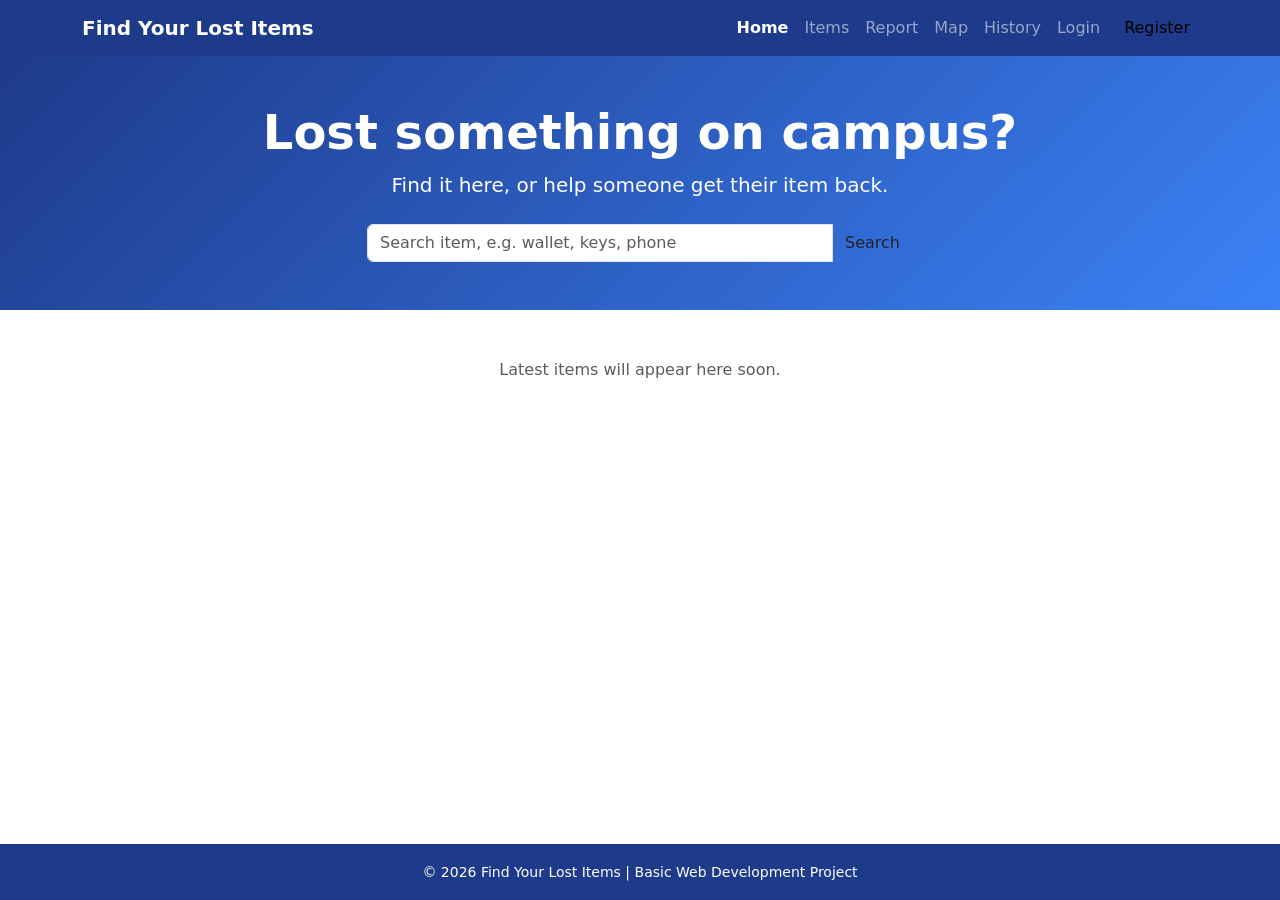
<file: index.html>
<!DOCTYPE html>
<html lang="en">
<head>
    <meta charset="UTF-8">
    <meta name="viewport" content="width=device-width, initial-scale=1.0">
    <title>Find Your Lost Items</title>
    <link rel="stylesheet" href="css/style.css">
    <link rel="stylesheet" href="https://cdn.jsdelivr.net/npm/bootstrap@5.3.8/dist/css/bootstrap.min.css">
</head>

<body>

      <!-- ===== NAVBAR (top menu) ===== -->
  <nav class="navbar navbar-expand-lg navbar-dark navbar-lf">
    <div class="container">
      <a class="navbar-brand fw-bold" href="index.html">Find Your Lost Items</a>

      <!-- Button that appears on small screens (phone) -->
      <button class="navbar-toggler" type="button"
              data-bs-toggle="collapse" data-bs-target="#mainMenu"
              aria-controls="mainMenu" aria-expanded="false" aria-label="Toggle menu">
        <span class="navbar-toggler-icon"></span>
      </button>

      <div class="collapse navbar-collapse" id="mainMenu">
        <ul class="navbar-nav ms-auto">
          <li class="nav-item"><a class="nav-link active" href="index.html">Home</a></li>
          <li class="nav-item"><a class="nav-link" href="pages/items.html">Items</a></li>
          <li class="nav-item"><a class="nav-link" href="pages/report.html">Report</a></li>
          <li class="nav-item"><a class="nav-link" href="pages/map.html">Map</a></li>
          <li class="nav-item"><a class="nav-link" href="pages/history.html">History</a></li>
          <li class="nav-item"><a class="nav-link" href="pages/login.html">Login</a></li>
          <li class="nav-item"><a class="nav-link btn-register" href="pages/register.html">Register</a></li>
        </ul>
      </div>
    </div>
  </nav>

  <!-- ===== MAIN CONTENT ===== -->
  <main>
    <section class="hero text-center">
      <div class="container py-5">
        <h1 class="display-5 fw-bold">Lost something on campus?</h1>
        <p class="lead">Find it here, or help someone get their item back.</p>

        <!-- Search box (not working yet, we add JavaScript later) -->
        <div class="row justify-content-center mt-4">
          <div class="col-md-6">
            <div class="input-group">
              <input type="text" class="form-control" placeholder="Search item, e.g. wallet, keys, phone">
              <button class="btn btn-lf" type="button">Search</button>
            </div>
          </div>
        </div>
      </div>
    </section>

    <section class="container py-5 text-center">
      <p class="text-muted">Latest items will appear here soon.</p>
    </section>
  </main>

  <!-- ===== FOOTER (bottom) ===== -->
  <footer class="footer-lf text-center py-3">
    <div class="container">
      <small>&copy; 2026 Find Your Lost Items | Basic Web Development Project</small>
    </div>
  </footer>

    <script src="https://cdn.jsdelivr.net/npm/bootstrap@5.3.8/dist/js/bootstrap.bundle.min.js"></script>
</body>
</html>
</file>
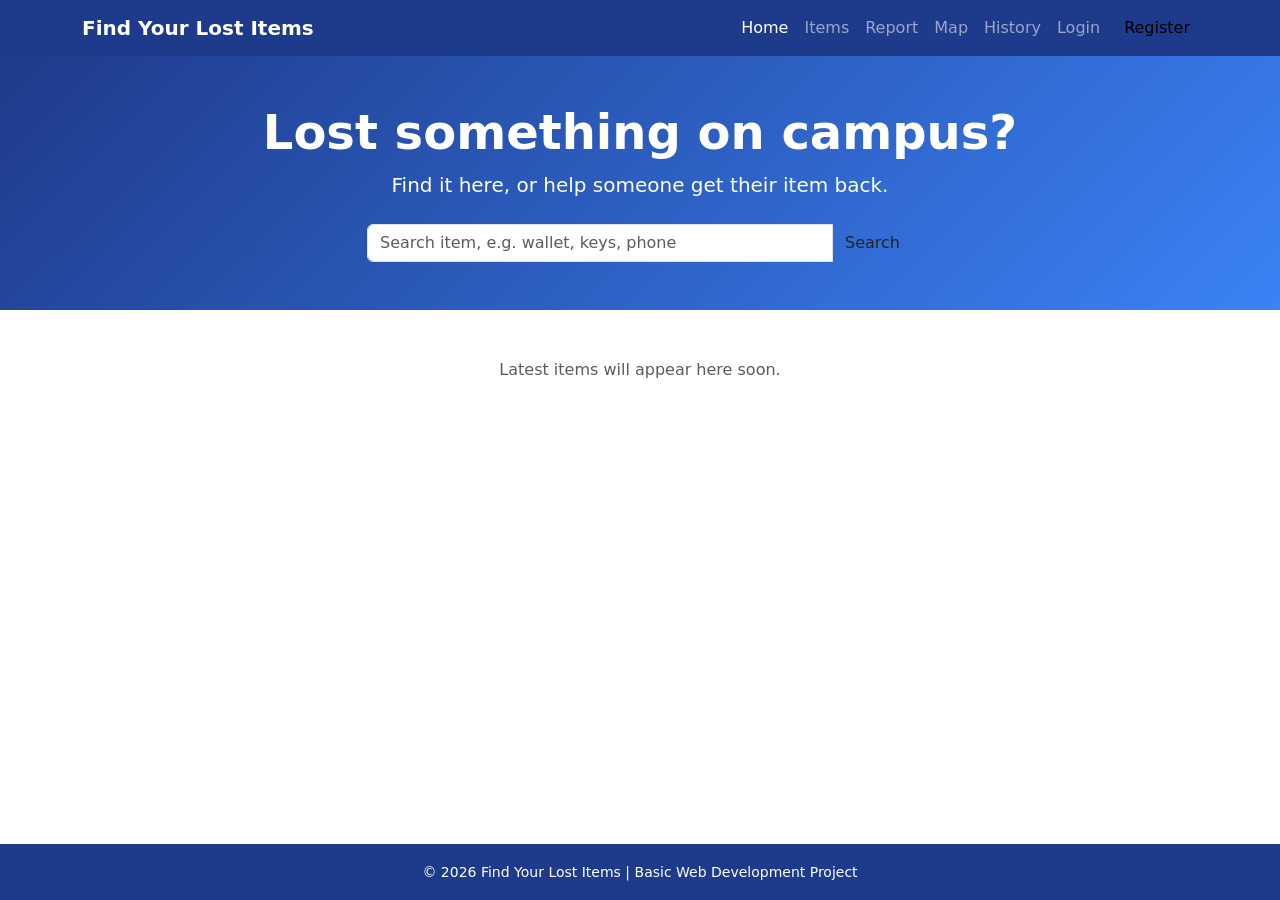
<file: Project Structure/HTML Files/index.html>
<!DOCTYPE html>
<html lang="en">
<head>
    <meta charset="UTF-8">
    <meta name="viewport" content="width=device-width, initial-scale=1.0">
    <title>Find Your Lost Items</title>
    <link rel="stylesheet" href="../CSS Files/style.css">
    <link rel="stylesheet" href="https://cdn.jsdelivr.net/npm/bootstrap@5.3.8/dist/css/bootstrap.min.css">
</head>

<body>

      <!-- ===== NAVBAR (top menu) ===== -->
  <nav class="navbar navbar-expand-lg navbar-dark navbar-lf">
    <div class="container">
      <a class="navbar-brand fw-bold" href="index.html">Find Your Lost Items</a>

      <!-- Button that appears on small screens (phone) -->
      <button class="navbar-toggler" type="button"
              data-bs-toggle="collapse" data-bs-target="#mainMenu"
              aria-controls="mainMenu" aria-expanded="false" aria-label="Toggle menu">
        <span class="navbar-toggler-icon"></span>
      </button>

      <div class="collapse navbar-collapse" id="mainMenu">
        <ul class="navbar-nav ms-auto">
          <li class="nav-item"><a class="nav-link active" href="index.html">Home</a></li>
          <li class="nav-item"><a class="nav-link" href="pages/items.html">Items</a></li>
          <li class="nav-item"><a class="nav-link" href="pages/report.html">Report</a></li>
          <li class="nav-item"><a class="nav-link" href="pages/map.html">Map</a></li>
          <li class="nav-item"><a class="nav-link" href="pages/history.html">History</a></li>
          <li class="nav-item"><a class="nav-link" href="pages/login.html">Login</a></li>
          <li class="nav-item"><a class="nav-link btn-register" href="pages/register.html">Register</a></li>
        </ul>
      </div>
    </div>
  </nav>

  <!-- ===== MAIN CONTENT ===== -->
  <main>
    <section class="hero text-center">
      <div class="container py-5">
        <h1 class="display-5 fw-bold">Lost something on campus?</h1>
        <p class="lead">Find it here, or help someone get their item back.</p>

        <!-- Search box (not working yet, we add JavaScript later) -->
        <div class="row justify-content-center mt-4">
          <div class="col-md-6">
            <div class="input-group">
              <input type="text" class="form-control" placeholder="Search item, e.g. wallet, keys, phone">
              <button class="btn btn-lf" type="button">Search</button>
            </div>
          </div>
        </div>
      </div>
    </section>

    <section class="container py-5 text-center">
      <p class="text-muted">Latest items will appear here soon.</p>
    </section>
  </main>

  <!-- ===== FOOTER (bottom) ===== -->
  <footer class="footer-lf text-center py-3">
    <div class="container">
      <small>&copy; 2026 Find Your Lost Items | Basic Web Development Project</small>
    </div>
  </footer>

    <script src="https://cdn.jsdelivr.net/npm/bootstrap@5.3.8/dist/js/bootstrap.bundle.min.js"></script>
</body>
</html>
</file>
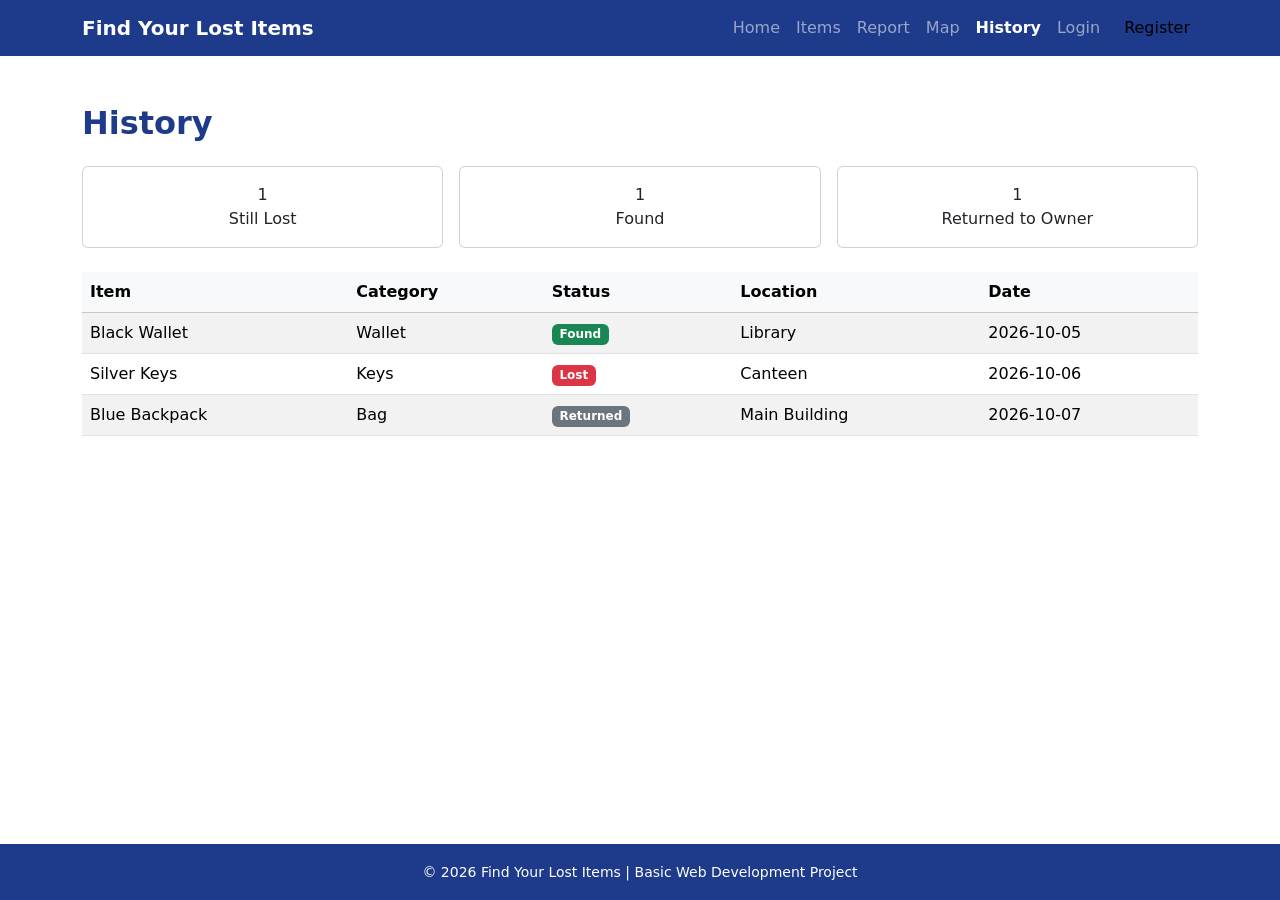
<file: pages/history.html>
<!DOCTYPE html>
<html lang="en">
<head>
  <meta charset="UTF-8">
  <meta name="viewport" content="width=device-width, initial-scale=1">
  <title>History - Find Your Lost Items</title>
  <link rel="stylesheet" href="../css/style.css">
  <link rel="stylesheet" href="https://cdn.jsdelivr.net/npm/bootstrap@5.3.8/dist/css/bootstrap.min.css">
</head>
<body>

  <!-- ===== NAVBAR ===== -->
  <nav class="navbar navbar-expand-lg navbar-dark navbar-lf">
    <div class="container">
      <a class="navbar-brand fw-bold" href="../index.html">Find Your Lost Items</a>
      <button class="navbar-toggler" type="button"
              data-bs-toggle="collapse" data-bs-target="#mainMenu"
              aria-controls="mainMenu" aria-expanded="false" aria-label="Toggle menu">
        <span class="navbar-toggler-icon"></span>
      </button>
      <div class="collapse navbar-collapse" id="mainMenu">
        <ul class="navbar-nav ms-auto">
          <li class="nav-item"><a class="nav-link" href="../index.html">Home</a></li>
          <li class="nav-item"><a class="nav-link" href="items.html">Items</a></li>
          <li class="nav-item"><a class="nav-link" href="report.html">Report</a></li>
          <li class="nav-item"><a class="nav-link" href="map.html">Map</a></li>
          <li class="nav-item"><a class="nav-link active" href="history.html">History</a></li>
          <li class="nav-item"><a class="nav-link" href="login.html">Login</a></li>
          <li class="nav-item"><a class="nav-link btn-register" href="register.html">Register</a></li>
        </ul>
      </div>
    </div>
  </nav>

  <!-- ===== MAIN CONTENT ===== -->
  <main class="container py-5">
    <h2 class="page-title mb-4">History</h2>

    <!-- Number cards (static for now, JavaScript will count from data.js later) -->
    <div class="row g-3 mb-4 text-center">
      <div class="col-md-4">
        <div class="card"><div class="card-body">
          <div class="stat-number">1</div><div>Still Lost</div>
        </div></div>
      </div>
      <div class="col-md-4">
        <div class="card"><div class="card-body">
          <div class="stat-number">1</div><div>Found</div>
        </div></div>
      </div>
      <div class="col-md-4">
        <div class="card"><div class="card-body">
          <div class="stat-number">1</div><div>Returned to Owner</div>
        </div></div>
      </div>
    </div>

    <div class="table-responsive">
      <table class="table table-striped table-hover align-middle">
        <thead class="table-light">
          <tr>
            <th>Item</th>
            <th>Category</th>
            <th>Status</th>
            <th>Location</th>
            <th>Date</th>
          </tr>
        </thead>
        <tbody>
            <tr>
              <td>Black Wallet</td>
              <td>Wallet</td>
              <td><span class="badge bg-success">Found</span></td>
              <td>Library</td>
              <td>2026-10-05</td>
            </tr>
            <tr>
              <td>Silver Keys</td>
              <td>Keys</td>
              <td><span class="badge bg-danger">Lost</span></td>
              <td>Canteen</td>
              <td>2026-10-06</td>
            </tr>
            <tr>
              <td>Blue Backpack</td>
              <td>Bag</td>
              <td><span class="badge bg-secondary">Returned</span></td>
              <td>Main Building</td>
              <td>2026-10-07</td>
            </tr>
        </tbody>
      </table>
    </div>
  </main>

  <!-- ===== FOOTER ===== -->
  <footer class="footer-lf text-center py-3">
    <div class="container">
      <small>&copy; 2026 Find Your Lost Items | Basic Web Development Project</small>
    </div>
  </footer>

  <script src="https://cdn.jsdelivr.net/npm/bootstrap@5.3.8/dist/js/bootstrap.bundle.min.js"></script>
</body>
</html>
</file>
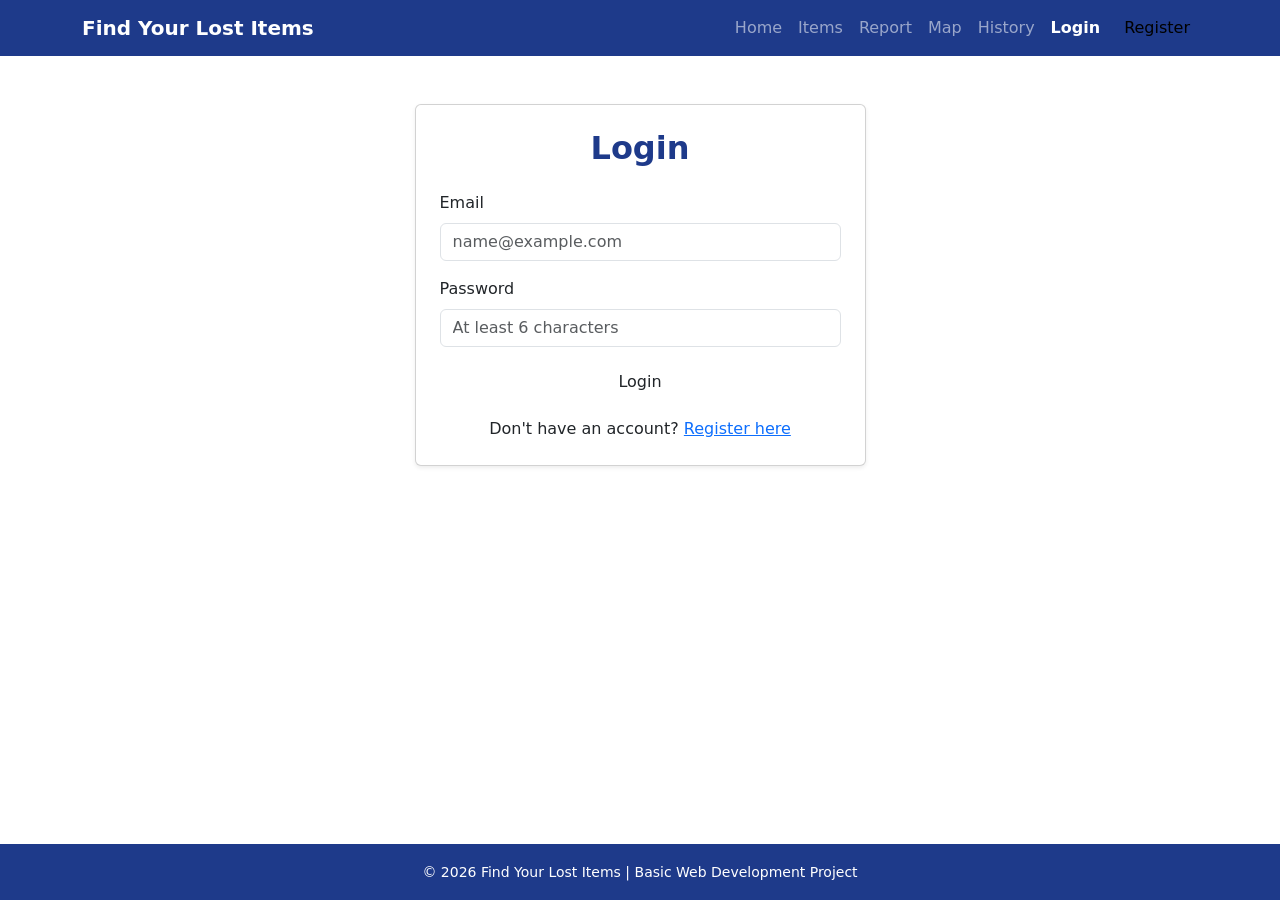
<file: pages/login.html>
<!DOCTYPE html>
<html lang="en">
<head>
    <meta charset="UTF-8">
    <meta name="viewport" content="width=device-width, initial-scale=1.0">
    <title>Login - Find Your Lost Items</title>
    <link rel="stylesheet" href="../css/style.css">
    <link rel="stylesheet" href="https://cdn.jsdelivr.net/npm/bootstrap@5.3.8/dist/css/bootstrap.min.css">
</head>
<body>

      <!-- ===== NAVBAR ===== -->
  <nav class="navbar navbar-expand-lg navbar-dark navbar-lf">
    <div class="container">
      <a class="navbar-brand fw-bold" href="../index.html">Find Your Lost Items</a>
      <button class="navbar-toggler" type="button"
              data-bs-toggle="collapse" data-bs-target="#mainMenu"
              aria-controls="mainMenu" aria-expanded="false" aria-label="Toggle menu">
        <span class="navbar-toggler-icon"></span>
      </button>
      <div class="collapse navbar-collapse" id="mainMenu">
        <ul class="navbar-nav ms-auto">
          <li class="nav-item"><a class="nav-link" href="../index.html">Home</a></li>
          <li class="nav-item"><a class="nav-link" href="items.html">Items</a></li>
          <li class="nav-item"><a class="nav-link" href="report.html">Report</a></li>
          <li class="nav-item"><a class="nav-link" href="map.html">Map</a></li>
          <li class="nav-item"><a class="nav-link" href="history.html">History</a></li>
          <li class="nav-item"><a class="nav-link active" href="login.html">Login</a></li>
          <li class="nav-item"><a class="nav-link btn-register" href="register.html">Register</a></li>
        </ul>
      </div>
    </div>
  </nav>

  <!-- ===== MAIN CONTENT ===== -->
  <main class="container py-5">
    <div class="row justify-content-center">
      <div class="col-md-6 col-lg-5">
        <div class="card shadow-sm">
          <div class="card-body p-4">
            <h2 class="text-center page-title mb-4">Login</h2>

            <!-- Browser checks "required" and "type=email" by itself (HTML5 validation) -->
            <form id="loginForm" onsubmit="event.preventDefault(); alert('Form is valid. JavaScript will be added later.');">
              <div class="mb-3">
                <label for="email" class="form-label">Email</label>
                <input type="email" class="form-control" id="email" placeholder="name@example.com" required>
              </div>
              <div class="mb-3">
                <label for="password" class="form-label">Password</label>
                <input type="password" class="form-control" id="password" minlength="6" placeholder="At least 6 characters" required>
              </div>
              <button type="submit" class="btn btn-lf w-100">Login</button>
            </form>

            <p class="text-center mt-3 mb-0">
              Don't have an account? <a href="register.html">Register here</a>
            </p>
          </div>
        </div>
      </div>
    </div>
  </main>

  <!-- ===== FOOTER ===== -->
  <footer class="footer-lf text-center py-3">
    <div class="container">
      <small>&copy; 2026 Find Your Lost Items | Basic Web Development Project</small>
    </div>
  </footer>

    <script src="https://cdn.jsdelivr.net/npm/bootstrap@5.3.8/dist/js/bootstrap.bundle.min.js"></script>
</body>
</html>
</file>
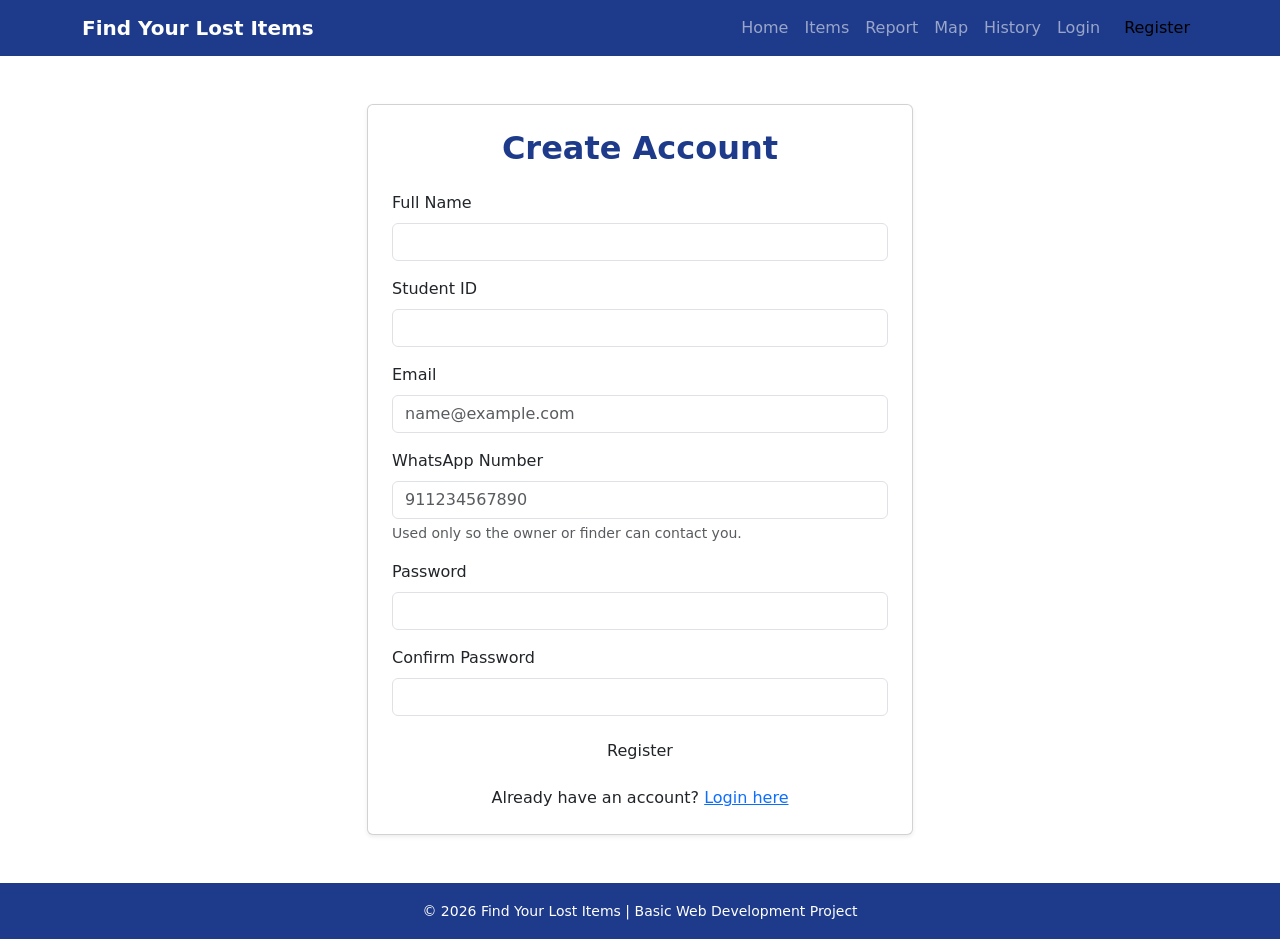
<file: pages/register.html>
<!DOCTYPE html>
<html lang="en">
<head>
    <meta charset="UTF-8">
    <meta name="viewport" content="width=device-width, initial-scale=1.0">
    <title>Register - Find Your Lost Items</title>
    <link rel="stylesheet" href="../css/style.css">
    <link rel="stylesheet" href="https://cdn.jsdelivr.net/npm/bootstrap@5.3.8/dist/css/bootstrap.min.css">
</head>
<body>

      <!-- ===== NAVBAR ===== -->
  <nav class="navbar navbar-expand-lg navbar-dark navbar-lf">
    <div class="container">
      <a class="navbar-brand fw-bold" href="../index.html">Find Your Lost Items</a>
      <button class="navbar-toggler" type="button"
              data-bs-toggle="collapse" data-bs-target="#mainMenu"
              aria-controls="mainMenu" aria-expanded="false" aria-label="Toggle menu">
        <span class="navbar-toggler-icon"></span>
      </button>
      <div class="collapse navbar-collapse" id="mainMenu">
        <ul class="navbar-nav ms-auto">
          <li class="nav-item"><a class="nav-link" href="../index.html">Home</a></li>
          <li class="nav-item"><a class="nav-link" href="items.html">Items</a></li>
          <li class="nav-item"><a class="nav-link" href="report.html">Report</a></li>
          <li class="nav-item"><a class="nav-link" href="map.html">Map</a></li>
          <li class="nav-item"><a class="nav-link" href="history.html">History</a></li>
          <li class="nav-item"><a class="nav-link" href="login.html">Login</a></li>
          <li class="nav-item"><a class="nav-link btn-register" href="register.html">Register</a></li>
        </ul>
      </div>
    </div>
  </nav>

  <!-- ===== MAIN CONTENT ===== -->
  <main class="container py-5">
    <div class="row justify-content-center">
      <div class="col-md-8 col-lg-6">
        <div class="card shadow-sm">
          <div class="card-body p-4">
            <h2 class="text-center page-title mb-4">Create Account</h2>

            <form id="registerForm" onsubmit="event.preventDefault(); alert('Form is valid. JavaScript will be added later.');">
              <div class="mb-3">
                <label for="fullName" class="form-label">Full Name</label>
                <input type="text" class="form-control" id="fullName" minlength="3" required>
              </div>
              <div class="mb-3">
                <label for="studentId" class="form-label">Student ID</label>
                <input type="text" class="form-control" id="studentId" required>
              </div>
              <div class="mb-3">
                <label for="email" class="form-label">Email</label>
                <input type="email" class="form-control" id="email" placeholder="name@example.com" required>
              </div>
              <div class="mb-3">
                <label for="phone" class="form-label">WhatsApp Number</label>
                <input type="tel" class="form-control" id="phone" pattern="[0-9]{10,13}"
                       title="Use 10 to 13 digits, numbers only" placeholder="911234567890" required>
                <div class="form-text">Used only so the owner or finder can contact you.</div>
              </div>
              <div class="mb-3">
                <label for="password" class="form-label">Password</label>
                <input type="password" class="form-control" id="password" minlength="6" required>
              </div>
              <div class="mb-3">
                <label for="confirmPassword" class="form-label">Confirm Password</label>
                <input type="password" class="form-control" id="confirmPassword" minlength="6" required>
              </div>
              <button type="submit" class="btn btn-lf w-100">Register</button>
            </form>

            <p class="text-center mt-3 mb-0">
              Already have an account? <a href="login.html">Login here</a>
            </p>
          </div>
        </div>
      </div>
    </div>
  </main>

  <!-- ===== FOOTER ===== -->
  <footer class="footer-lf text-center py-3">
    <div class="container">
      <small>&copy; 2026 Find Your Lost Items | Basic Web Development Project</small>
    </div>
  </footer>

    <script src="https://cdn.jsdelivr.net/npm/bootstrap@5.3.8/dist/js/bootstrap.bundle.min.js"></script>
</body>
</html>
</file>
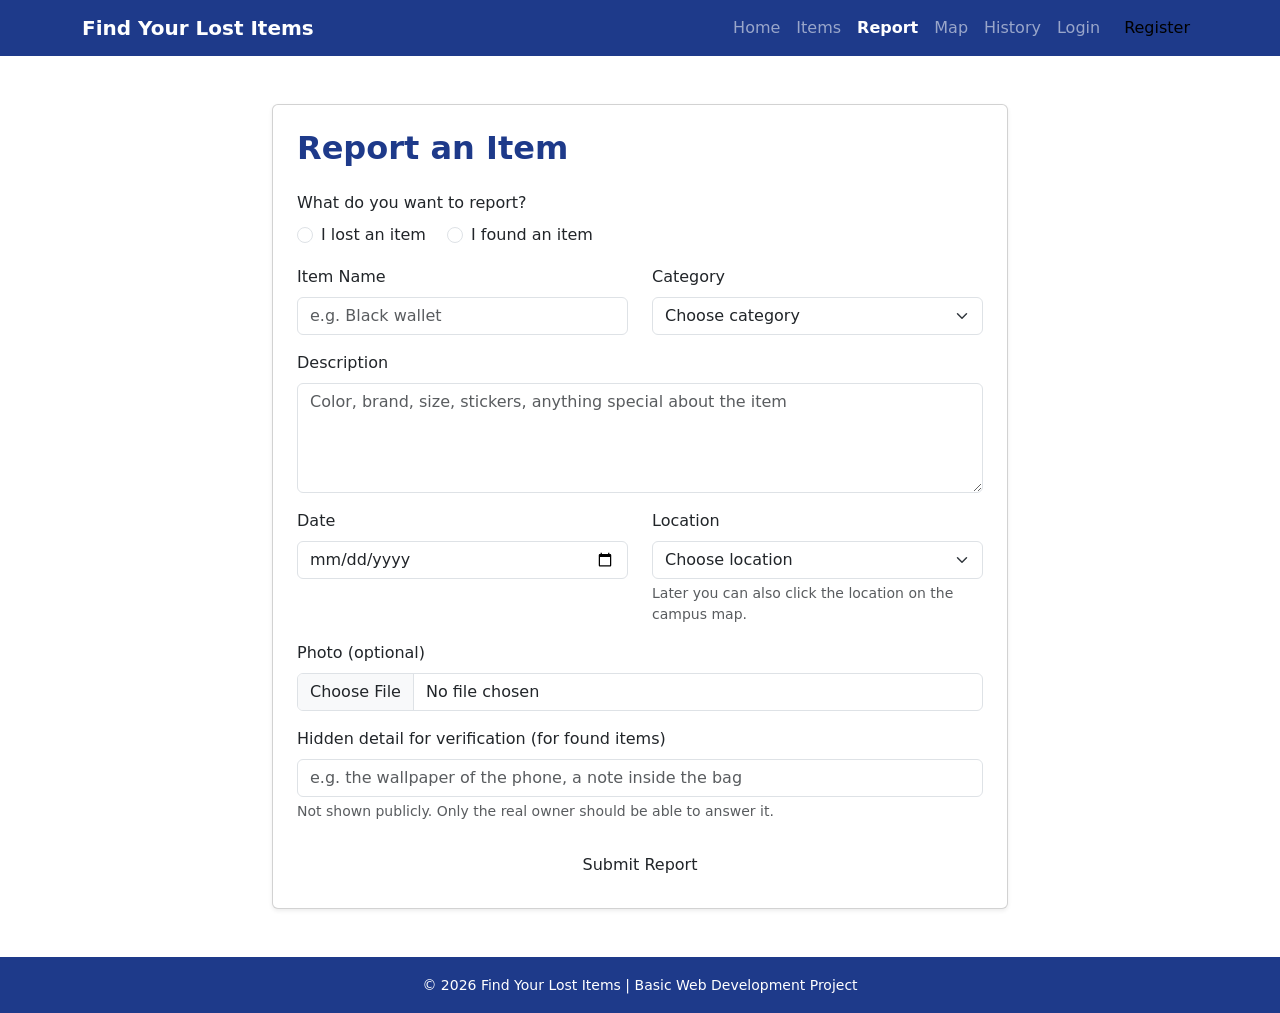
<file: pages/report.html>
<!DOCTYPE html>
<html lang="en">
<head>
  <meta charset="UTF-8">
  <meta name="viewport" content="width=device-width, initial-scale=1">
  <title>Report - Find Your Lost Items</title>
  <link rel="stylesheet" href="../css/style.css">
  <link rel="stylesheet" href="https://cdn.jsdelivr.net/npm/bootstrap@5.3.8/dist/css/bootstrap.min.css">
</head>
<body>

  <!-- ===== NAVBAR ===== -->
  <nav class="navbar navbar-expand-lg navbar-dark navbar-lf">
    <div class="container">
      <a class="navbar-brand fw-bold" href="../index.html">Find Your Lost Items</a>
      <button class="navbar-toggler" type="button"
              data-bs-toggle="collapse" data-bs-target="#mainMenu"
              aria-controls="mainMenu" aria-expanded="false" aria-label="Toggle menu">
        <span class="navbar-toggler-icon"></span>
      </button>
      <div class="collapse navbar-collapse" id="mainMenu">
        <ul class="navbar-nav ms-auto">
          <li class="nav-item"><a class="nav-link" href="../index.html">Home</a></li>
          <li class="nav-item"><a class="nav-link" href="items.html">Items</a></li>
          <li class="nav-item"><a class="nav-link active" href="report.html">Report</a></li>
          <li class="nav-item"><a class="nav-link" href="map.html">Map</a></li>
          <li class="nav-item"><a class="nav-link" href="history.html">History</a></li>
          <li class="nav-item"><a class="nav-link" href="login.html">Login</a></li>
          <li class="nav-item"><a class="nav-link btn-register" href="register.html">Register</a></li>
        </ul>
      </div>
    </div>
  </nav>

  <!-- ===== MAIN CONTENT ===== -->
  <main class="container py-5">
    <div class="row justify-content-center">
      <div class="col-lg-8">
        <div class="card shadow-sm">
          <div class="card-body p-4">
            <h2 class="page-title mb-4">Report an Item</h2>

            <form id="reportForm" onsubmit="event.preventDefault(); alert('Form is valid. JavaScript will be added later.');">

              <!-- Lost or found -->
              <div class="mb-3">
                <label class="form-label d-block">What do you want to report?</label>
                <div class="form-check form-check-inline">
                  <input class="form-check-input" type="radio" name="reportType" id="typeLost" value="lost" required>
                  <label class="form-check-label" for="typeLost">I lost an item</label>
                </div>
                <div class="form-check form-check-inline">
                  <input class="form-check-input" type="radio" name="reportType" id="typeFound" value="found">
                  <label class="form-check-label" for="typeFound">I found an item</label>
                </div>
              </div>

              <div class="row">
                <div class="col-md-6 mb-3">
                  <label for="itemName" class="form-label">Item Name</label>
                  <input type="text" class="form-control" id="itemName" minlength="3" placeholder="e.g. Black wallet" required>
                </div>
                <div class="col-md-6 mb-3">
                  <label for="category" class="form-label">Category</label>
                  <select class="form-select" id="category" required>
                    <option value="" selected disabled>Choose category</option>
                    <option>Wallet</option>
                    <option>Keys</option>
                    <option>Bag</option>
                    <option>Phone</option>
                    <option>ID Card</option>
                    <option>Electronics</option>
                    <option>Other</option>
                  </select>
                </div>
              </div>

              <div class="mb-3">
                <label for="description" class="form-label">Description</label>
                <textarea class="form-control" id="description" rows="4" minlength="10"
                          placeholder="Color, brand, size, stickers, anything special about the item" required></textarea>
              </div>

              <div class="row">
                <div class="col-md-6 mb-3">
                  <label for="date" class="form-label">Date</label>
                  <input type="date" class="form-control" id="date" required>
                </div>
                <div class="col-md-6 mb-3">
                  <label for="location" class="form-label">Location</label>
                  <select class="form-select" id="location" required>
                    <option value="" selected disabled>Choose location</option>
                  <option>Main Building</option>
                  <option>Library</option>
                  <option>Canteen</option>
                  <option>Computer Lab</option>
                  <option>Sports Ground</option>
                  <option>Parking</option>
                  <option>Main Gate</option>
                  <option>Other</option>
                  </select>
                  <div class="form-text">Later you can also click the location on the campus map.</div>
                </div>
              </div>

              <div class="mb-3">
                <label for="photo" class="form-label">Photo (optional)</label>
                <input type="file" class="form-control" id="photo" accept="image/*">
                <!-- Photo preview will be shown here after we add JavaScript -->
                <img id="photoPreview" class="img-thumbnail mt-2 d-none" alt="Photo preview" style="max-height: 200px;">
              </div>

              <div class="mb-4">
                <label for="secret" class="form-label">Hidden detail for verification (for found items)</label>
                <input type="text" class="form-control" id="secret"
                       placeholder="e.g. the wallpaper of the phone, a note inside the bag">
                <div class="form-text">Not shown publicly. Only the real owner should be able to answer it.</div>
              </div>

              <button type="submit" class="btn btn-lf w-100">Submit Report</button>
            </form>
          </div>
        </div>
      </div>
    </div>
  </main>

  <!-- ===== FOOTER ===== -->
  <footer class="footer-lf text-center py-3">
    <div class="container">
      <small>&copy; 2026 Find Your Lost Items | Basic Web Development Project</small>
    </div>
  </footer>

  <script src="https://cdn.jsdelivr.net/npm/bootstrap@5.3.8/dist/js/bootstrap.bundle.min.js"></script>
</body>
</html>
</file>
<file: css/style.css>
/* Find Your Lost Items - main style file */

/* ----- Our 2 main colors (change here if we choose other colors) ----- */
:root {
  --main-color: #1e3a8a;    /* dark blue */
  --accent-color: #f59e0b;  /* orange */
}

body {
  font-family: Arial, sans-serif;
  min-height: 100vh;
  display: flex;
  flex-direction: column;
}

main {
  flex: 1; /* keeps the footer at the bottom */
}

/* ----- Navbar ----- */
.navbar-lf {
  background-color: var(--main-color);
}

.navbar-lf .nav-link:hover {
  color: var(--accent-color);
}

.btn-register {
  background-color: var(--accent-color);
  color: #000 !important;
  border-radius: 6px;
  margin-left: 8px;
}

/* ----- Hero (big top section) ----- */
.hero {
  background: linear-gradient(135deg, var(--main-color), #3b82f6);
  color: white;
}

/* ----- Buttons ----- */
.btn-lf {
  background-color: var(--accent-color);
  border: none;
  color: #000;
  font-weight: bold;
}

.btn-lf:hover {
  background-color: #d97706;
}

/* ----- Footer ----- */
.footer-lf {
  background-color: var(--main-color);
  color: white;
}

/* ----- Navbar: highlight the current page ----- */
.navbar-lf .nav-link.active {
  color: var(--accent-color);
  font-weight: bold;
}

/* ----- Page titles ----- */
.page-title {
  color: var(--main-color);
  font-weight: bold;
}

/* ----- Item cards (items page) ----- */
.item-card {
  transition: transform 0.2s, box-shadow 0.2s;
}

.item-card:hover {
  transform: translateY(-5px);
  box-shadow: 0 8px 20px rgba(0, 0, 0, 0.15);
}

.item-card img {
  height: 180px;
  object-fit: cover;
}
</file>
<file: Project Structure/CSS Files/style.css>
/* Lost & Found Campus - main style file */

/* ----- Our 2 main colors (change here if we choose other colors) ----- */
:root {
  --main-color: #1e3a8a;    /* dark blue */
  --accent-color: #f59e0b;  /* orange */
}

body {
  font-family: Arial, sans-serif;
  min-height: 100vh;
  display: flex;
  flex-direction: column;
}

main {
  flex: 1; /* keeps the footer at the bottom */
}

/* ----- Navbar ----- */
.navbar-lf {
  background-color: var(--main-color);
}

.navbar-lf .nav-link:hover {
  color: var(--accent-color);
}

.btn-register {
  background-color: var(--accent-color);
  color: #000 !important;
  border-radius: 6px;
  margin-left: 8px;
}

/* ----- Hero (big top section) ----- */
.hero {
  background: linear-gradient(135deg, var(--main-color), #3b82f6);
  color: white;
}

/* ----- Buttons ----- */
.btn-lf {
  background-color: var(--accent-color);
  border: none;
  color: #000;
  font-weight: bold;
}

.btn-lf:hover {
  background-color: #d97706;
}

/* ----- Footer ----- */
.footer-lf {
  background-color: var(--main-color);
  color: white;
}
</file>
